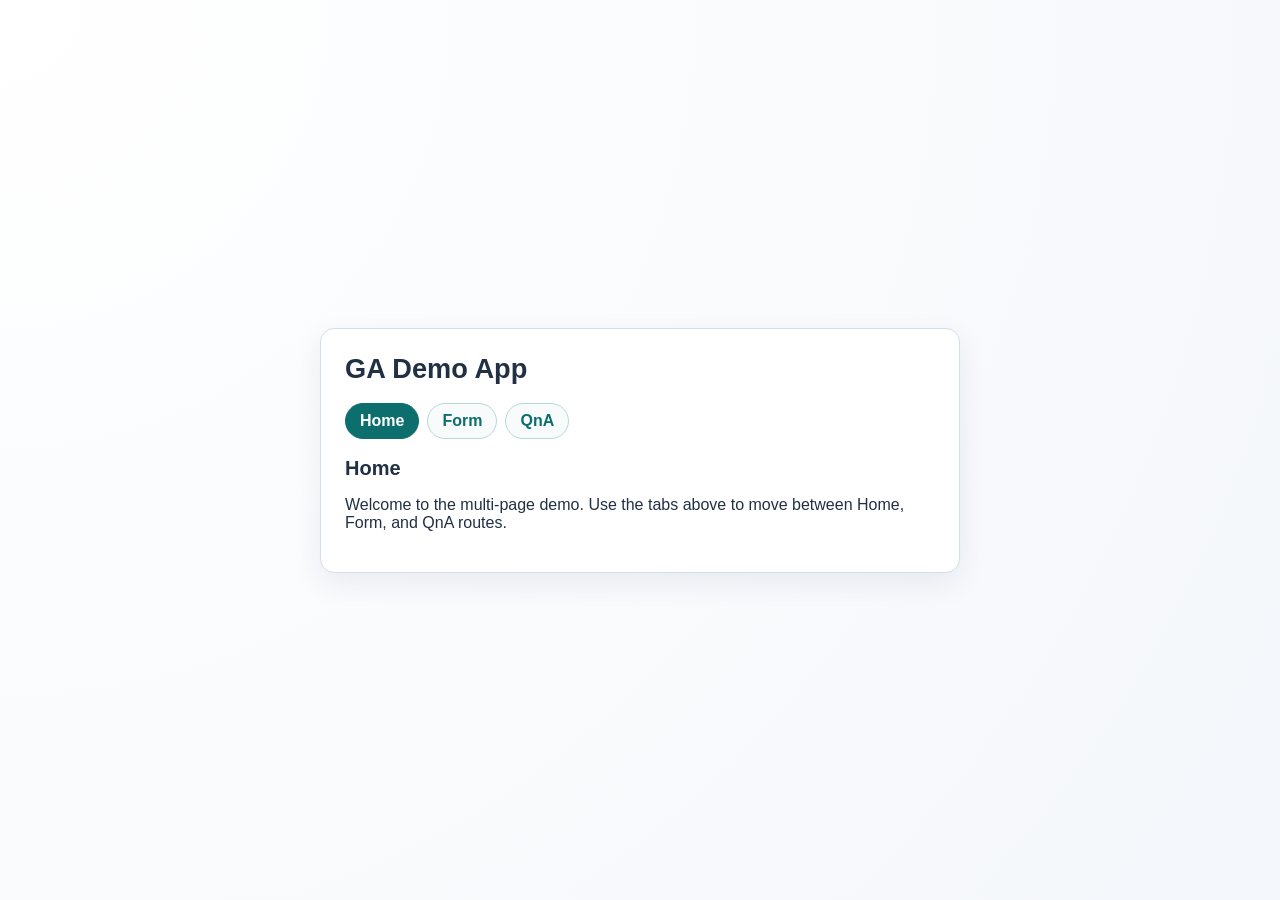
<file: index.html>
<!DOCTYPE html>
<html lang="en">
<head>
  <!-- Google Tag Manager -->
  <script>(function(w,d,s,l,i){w[l]=w[l]||[];w[l].push({'gtm.start':
  new Date().getTime(),event:'gtm.js'});var f=d.getElementsByTagName(s)[0],
  j=d.createElement(s),dl=l!='dataLayer'?'&l='+l:'';j.async=true;j.src=
  'https://www.googletagmanager.com/gtm.js?id='+i+dl;f.parentNode.insertBefore(j,f);
  })(window,document,'script','dataLayer','GTM-KFR3WG5C');</script>
  <!-- End Google Tag Manager -->

  <meta charset="UTF-8" />
  <meta name="viewport" content="width=device-width, initial-scale=1.0"/>
  <title>GA & GTM Test Form</title>

  <!-- GA4 -->
  <script async src="https://www.googletagmanager.com/gtag/js?id=G-JLZR5EP4HT"></script>
  <script>
    window.dataLayer = window.dataLayer || [];
    function gtag(){dataLayer.push(arguments);}
    gtag('js', new Date());

    gtag('config', 'G-JLZR5EP4HT');
  </script>

  <link rel="stylesheet" href="styles.css" />
  <script>
    (function() {
      var redirect = sessionStorage.getItem("spaRedirect");
      if (redirect) {
        sessionStorage.removeItem("spaRedirect");
        history.replaceState(null, "", redirect);
      }
    })();
  </script>
</head>
<body>

  <!-- Google Tag Manager (noscript) -->
  <noscript><iframe src="https://www.googletagmanager.com/ns.html?id=GTM-KFR3WG5C"
  height="0" width="0" style="display:none;visibility:hidden"></iframe></noscript>
  <!-- End Google Tag Manager (noscript) -->

  <div class="container">
    <h1>GA Demo App</h1>

    <nav class="tabs" aria-label="Main pages">
      <a href="https://davidhe1127.github.io/david-ga-lab/" data-route="home" class="tab-link">Home</a>
      <a href="https://davidhe1127.github.io/david-ga-lab/form" data-route="form" class="tab-link">Form</a>
      <a href="https://davidhe1127.github.io/david-ga-lab/qna" data-route="qna" class="tab-link">QnA</a>
    </nav>

    <section class="page" data-page="home">
      <h2>Home</h2>
      <p>Welcome to the multi-page demo. Use the tabs above to move between Home, Form, and QnA routes.</p>
    </section>

    <section class="page" data-page="form">
      <h2>Test Form</h2>
      <form id="testForm">
        <label>
          Name
          <input type="text" name="name" required />
        </label>

        <label>
          Email
          <input type="email" name="email" required />
        </label>

        <label>
          Plan
          <select name="plan">
            <option value="basic">Basic</option>
            <option value="pro">Pro</option>
            <option value="enterprise">Enterprise</option>
          </select>
        </label>

        <label>
          Country
          <select name="country">
            <option value="us">United States</option>
            <option value="ca">Canada</option>
            <option value="uk">United Kingdom</option>
            <option value="in">India</option>
          </select>
        </label>

        <fieldset>
          <legend>Billing Cycle</legend>
          <label class="inline-option">
            <input type="radio" name="billingCycle" value="monthly" checked />
            Monthly
          </label>
          <label class="inline-option">
            <input type="radio" name="billingCycle" value="yearly" />
            Yearly
          </label>
        </fieldset>

        <fieldset>
          <legend>Add-ons</legend>
          <label class="inline-option">
            <input type="checkbox" name="addons" value="analytics" />
            Advanced Analytics
          </label>
          <label class="inline-option">
            <input type="checkbox" name="addons" value="support" />
            Priority Support
          </label>
        </fieldset>

        <div class="actions">
          <button type="button" id="previewBtn">Preview Selection</button>
          <button type="button" id="clearStatusBtn">Clear Status</button>
          <button type="submit">Submit</button>
        </div>
      </form>

      <p id="status"></p>
    </section>

    <section class="page" data-page="qna">
      <h2>QnA</h2>
      <p><strong>Q:</strong> What is this?</p>
      <p><strong>A:</strong> A simple client-side routed page set with URLs like <code>/david-ga-lab/</code> and <code>/david-ga-lab/qna</code>.</p>
      <p><strong>Q:</strong> Can I add more pages?</p>
      <p><strong>A:</strong> Yes. Add another tab link and matching section with <code>data-page</code>.</p>
    </section>
  </div>

  <script src="script.js"></script>
</body>
</html>
</file>
<file: styles.css>
:root {
  --bg: #f4f7fb;
  --panel: #ffffff;
  --text: #223044;
  --muted: #5a6b82;
  --line: #d4ddea;
  --accent: #0d6e6e;
  --accent-dark: #095656;
  --accent-soft: #e6f4f4;
}

* {
  box-sizing: border-box;
}

body {
  margin: 0;
  font-family: "Segoe UI", "Helvetica Neue", sans-serif;
  background: radial-gradient(circle at top left, #ffffff, var(--bg));
  color: var(--text);
  min-height: 100vh;
  display: grid;
  place-items: center;
  padding: 24px;
}

.container {
  width: min(100%, 640px);
  background: var(--panel);
  border: 1px solid var(--line);
  border-radius: 14px;
  padding: 24px;
  box-shadow: 0 10px 30px rgba(20, 42, 71, 0.08);
}

h1 {
  margin-top: 0;
  margin-bottom: 18px;
  font-size: 1.7rem;
}

h2 {
  margin: 0 0 14px;
  font-size: 1.25rem;
}

.tabs {
  display: flex;
  flex-wrap: wrap;
  gap: 8px;
  margin-bottom: 18px;
}

.tab-link {
  text-decoration: none;
  color: var(--accent);
  border: 1px solid #b8d7d7;
  background: #f7fbfb;
  border-radius: 999px;
  padding: 8px 14px;
  font-weight: 700;
}

.tab-link.active {
  color: #fff;
  background: var(--accent);
  border-color: var(--accent);
}

.page {
  display: none;
}

.page.active {
  display: block;
}

form {
  display: grid;
  gap: 14px;
}

label,
fieldset {
  display: grid;
  gap: 8px;
  font-weight: 600;
}

input[type="text"],
input[type="email"],
select {
  width: 100%;
  border: 1px solid var(--line);
  border-radius: 8px;
  padding: 10px 12px;
  font-size: 0.98rem;
  background: #fff;
  color: var(--text);
}

input:focus,
select:focus,
button:focus {
  outline: 2px solid #95c5c5;
  outline-offset: 1px;
}

fieldset {
  border: 1px solid var(--line);
  border-radius: 10px;
  padding: 10px 12px 12px;
}

legend {
  padding: 0 4px;
  color: var(--muted);
  font-weight: 700;
}

.inline-option {
  display: flex;
  align-items: center;
  gap: 8px;
  font-weight: 500;
}

.actions {
  display: flex;
  flex-wrap: wrap;
  gap: 10px;
}

button {
  border: 0;
  border-radius: 8px;
  padding: 10px 14px;
  background: var(--accent);
  color: #fff;
  font-weight: 700;
  cursor: pointer;
  transition: transform 0.15s ease, background-color 0.2s ease;
}

button:hover {
  background: var(--accent-dark);
  transform: translateY(-1px);
}

button[type="submit"] {
  background: #1d4a8f;
}

button[type="submit"]:hover {
  background: #16396f;
}

#status {
  margin-top: 16px;
  min-height: 1.2rem;
  background: var(--accent-soft);
  border: 1px dashed #b9dcdc;
  border-radius: 8px;
  color: #204f4f;
  padding: 10px 12px;
  font-size: 0.95rem;
}

@media (max-width: 520px) {
  .container {
    padding: 18px;
  }

  .tabs {
    display: grid;
    grid-template-columns: 1fr 1fr;
  }

  .actions {
    flex-direction: column;
  }

  button {
    width: 100%;
  }
}
</file>
